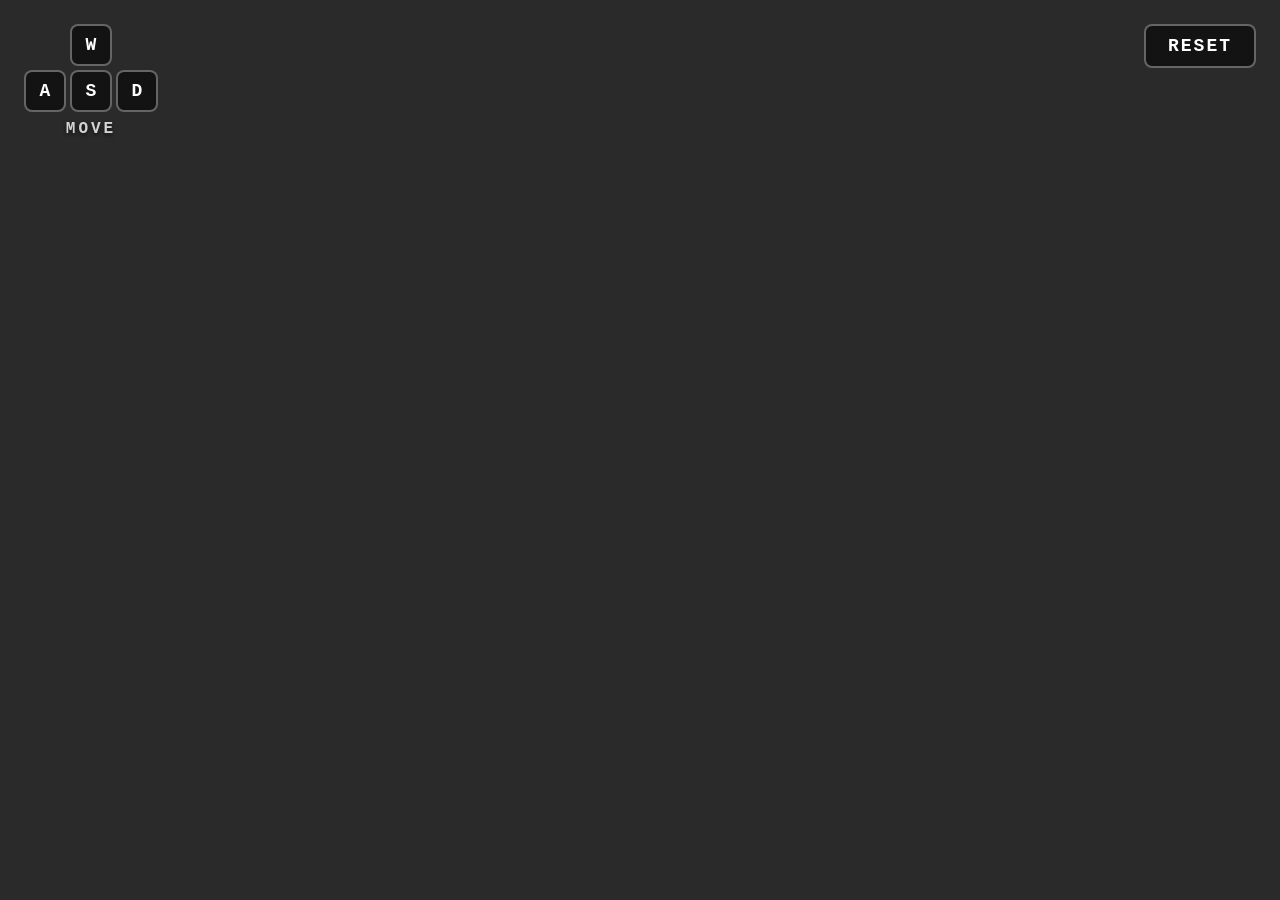
<file: index.html>
<!DOCTYPE html>
<html lang="es">

<head>
    <meta charset="UTF-8">
    <meta http-equiv="refresh" content="0; url=web/index.html">
    <title>Infiernos - Redirigiendo...</title>
</head>

<body>
    <p>Redirigiendo al juego... <a href="web/index.html">Haz clic aquí si no se redirige automáticamente</a></p>
</body>

</html>
</file>
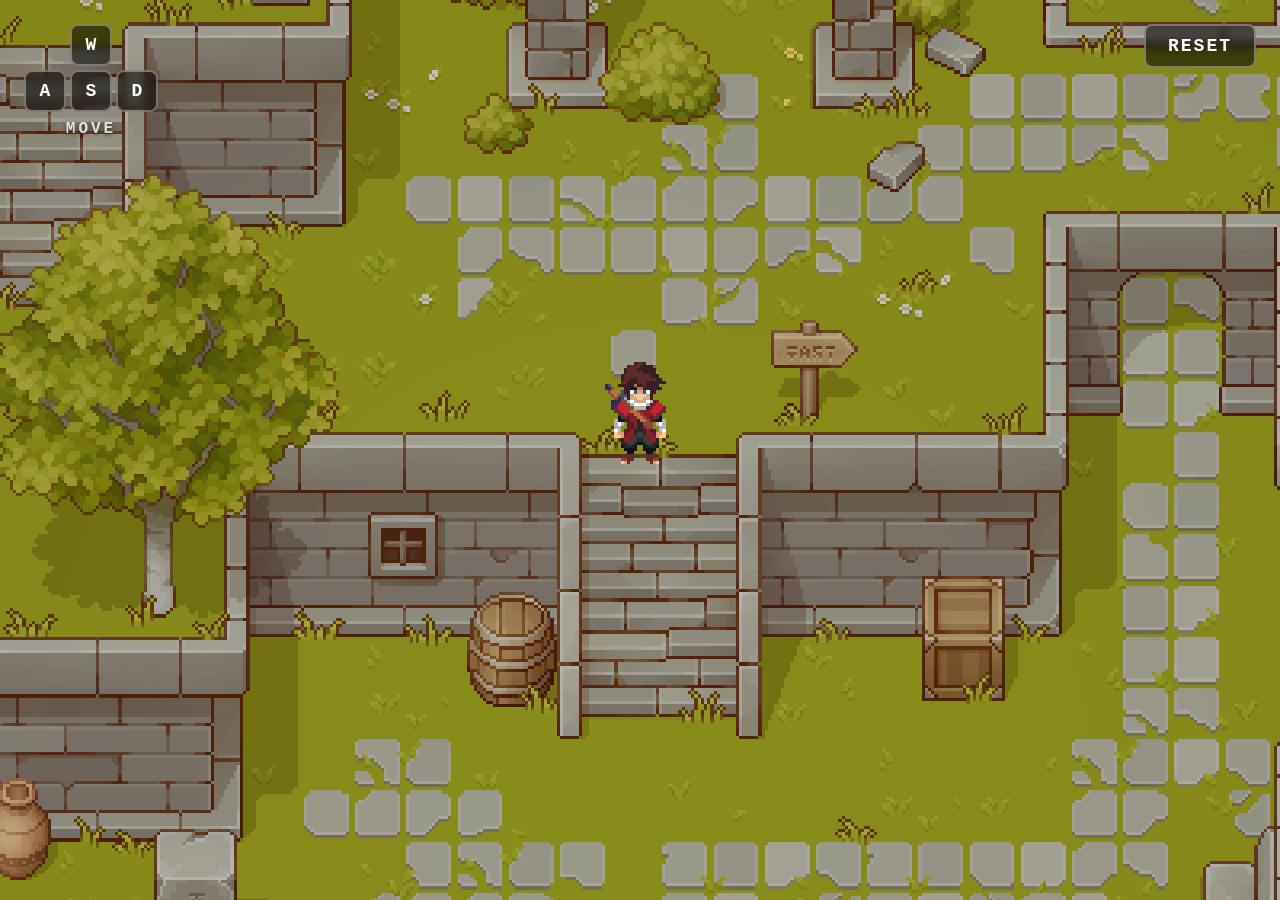
<file: web/index.html>
<!DOCTYPE html>
<html lang="en">

<head>
    <meta charset="UTF-8">
    <meta name="viewport" content="width=device-width, initial-scale=1.0, maximum-scale=1.0, user-scalable=no">
    <meta name="mobile-web-app-capable" content="yes">
    <meta name="apple-mobile-web-app-capable" content="yes">
    <meta name="apple-mobile-web-app-status-bar-style" content="black-translucent">
    <title>Pixel Art Top Down - Web</title>
    <link rel="stylesheet" href="style.css">
</head>

<body>
    <div id="game-container">
        <canvas id="game-canvas" width="1280" height="720"></canvas>
        <div id="ui-layer">
            <div id="controls-hint">
                <div class="keys desktop-only">
                    <span class="key">W</span>
                    <div class="row">
                        <span class="key">A</span>
                        <span class="key">S</span>
                        <span class="key">D</span>
                    </div>
                </div>
                <div class="hint-text desktop-only">MOVE</div>
            </div>
            <button id="reset-button">RESET</button>
        </div>
    </div>

    <!-- Mobile Virtual Controls -->
    <div id="mobile-controls">
        <!-- Virtual Joystick (left) -->
        <div id="joystick-zone">
            <div id="joystick-base">
                <div id="joystick-knob"></div>
            </div>
        </div>
        <!-- Action buttons (right) -->
        <div id="action-buttons">
            <button id="btn-e" class="action-btn">E</button>
        </div>
    </div>

    <!-- Exercise Overlay (funciones 2,3,4) -->
    <div id="exercise-overlay" style="display:none;">
        <div id="exercise-backdrop"></div>
        <div id="exercise-panel">
            <div id="exercise-content-area">
                <div id="exercise-header">Selecciona un ejercicio para resolver</div>
                <div id="exercise-list"></div>
                <div id="exercise-active" style="display:none;">
                    <div id="exercise-question"></div>
                    <div id="exercise-input-row">
                        <input type="text" id="exercise-answer" placeholder="Escribe tu respuesta..." autocomplete="off"
                            inputmode="text" />
                        <button id="exercise-submit">✓</button>
                    </div>
                    <div id="exercise-feedback"></div>
                    <button id="exercise-back">← Volver a ejercicios</button>
                </div>
                <button id="exercise-close">Toca para cerrar</button>
            </div>
        </div>
    </div>

    <!-- Función 6 Exercise Overlay (Fracciones) -->
    <div id="exercise6-overlay" style="display:none;">
        <div id="exercise6-panel">
            <div id="ex6-header">
                <span>⚗️ Fracciones Algebraicas</span>
                <button id="ex6-close">✕ Cerrar</button>
            </div>
            <!-- List view -->
            <div id="ex6-list-view">
                <div id="ex6-categories"></div>
            </div>
            <!-- Active exercise view -->
            <div id="ex6-active-view" style="display:none;">
                <div id="ex6-question"></div>
                <div id="ex6-input-row">
                    <input type="text" id="ex6-answer" placeholder="Tu respuesta..." autocomplete="off"
                        inputmode="text" />
                    <button id="ex6-submit">✓</button>
                </div>
                <div id="ex6-feedback"></div>
                <button id="ex6-back">← Volver</button>
            </div>
        </div>
    </div>

    <!-- Credits Overlay -->
    <div id="credits-overlay" style="display:none;">
        <div id="credits-inner"></div>
        <button id="credits-return-btn" onclick="returnToLimbo()">🏠 Volver al Limbo</button>
    </div>

    <script>localStorage.clear(); console.log('localStorage cleared!');</script>
    <script src="script.js?v=4001"></script>
</body>

</html>
</file>
<file: web/style.css>
:root {
    --bg-color: #2a2a2a;
    --ui-text: #ffffff;
    --key-bg: rgba(0, 0, 0, 0.55);
    --border-color: rgba(255, 255, 255, 0.35);
}

* {
    margin: 0;
    padding: 0;
    box-sizing: border-box;
}

body,
html {
    width: 100%;
    height: 100%;
    background-color: var(--bg-color);
    font-family: 'Courier New', Courier, monospace;
    overflow: hidden;
}

#game-container {
    position: fixed;
    top: 0;
    left: 0;
    width: 100vw;
    height: 100vh;
}

canvas {
    display: block;
    width: 100%;
    height: 100%;
    image-rendering: pixelated;
    image-rendering: crisp-edges;
}

#ui-layer {
    position: fixed;
    top: 0;
    left: 0;
    width: 100vw;
    height: 100vh;
    pointer-events: none;
    padding: 24px;
    display: flex;
    justify-content: space-between;
    align-items: flex-start;
    z-index: 10;
}

/* Controls Hint UI (Top Left) */
#controls-hint {
    display: flex;
    flex-direction: column;
    align-items: center;
    gap: 8px;
}

.keys {
    display: flex;
    flex-direction: column;
    align-items: center;
    gap: 4px;
}

.row {
    display: flex;
    gap: 4px;
}

.key {
    pointer-events: auto;
    display: flex;
    justify-content: center;
    align-items: center;
    width: 42px;
    height: 42px;
    background-color: var(--key-bg);
    border: 2px solid var(--border-color);
    border-radius: 8px;
    color: var(--ui-text);
    font-weight: bold;
    font-size: 18px;
    user-select: none;
    cursor: pointer;
    transition: background-color 0.15s, transform 0.1s;
    backdrop-filter: blur(4px);
}

.key:hover {
    background-color: rgba(255, 255, 255, 0.15);
}

.key:active,
.key.active {
    transform: scale(0.9);
    background-color: rgba(255, 255, 255, 0.25);
}

.hint-text {
    color: var(--ui-text);
    font-size: 16px;
    font-weight: bold;
    letter-spacing: 3px;
    text-shadow: 0 2px 4px rgba(0, 0, 0, 0.8);
    opacity: 0.8;
}

/* Reset Button UI (Top Right) */
#reset-button {
    pointer-events: auto;
    background-color: var(--key-bg);
    border: 2px solid var(--border-color);
    border-radius: 8px;
    color: var(--ui-text);
    padding: 10px 22px;
    font-family: inherit;
    font-size: 18px;
    font-weight: bold;
    cursor: pointer;
    transition: background-color 0.2s, transform 0.1s;
    letter-spacing: 2px;
    backdrop-filter: blur(4px);
}

#reset-button:hover {
    background-color: rgba(255, 255, 255, 0.15);
}

#reset-button:active {
    transform: scale(0.95);
    background-color: rgba(255, 255, 255, 0.25);
}

/* ==================== EXERCISE OVERLAY ==================== */
#exercise-overlay {
    position: fixed;
    top: 0;
    left: 0;
    width: 100vw;
    height: 100vh;
    z-index: 100;
    font-family: 'Courier New', Courier, monospace;
}

#exercise-backdrop {
    position: absolute;
    top: 0;
    left: 0;
    width: 100%;
    height: 100%;
    background: rgba(0, 0, 0, 0.80);
    backdrop-filter: blur(6px);
}

#exercise-panel {
    position: relative;
    max-width: 960px;
    height: 780px;
    margin: 5vh auto;
    background-size: 100% 100%;
    background-repeat: no-repeat;
    background-position: center;
    border: none;
    border-radius: 0;
    overflow: hidden;
    /* Hide overflow of the panel itself */
    animation: exerciseSlideIn 0.4s ease-out;
    image-rendering: pixelated;
}

/* The scrollable area strictly inside the frame's canvas */
#exercise-content-area {
    position: absolute;
    /* Defaults - will be overridden by difficulty classes */
    top: 80px;
    bottom: 55px;
    left: 65px;
    right: 65px;
    overflow-y: auto;
    padding-right: 15px;
    /* space for scrollbar */
    padding-left: 5px;
}

/* Difficulty-specific backgrounds and content boundaries */
#exercise-panel.diff-easy {
    background-image: url('assets/fondoejercicios/easy.png');
}

#exercise-panel.diff-easy #exercise-content-area {
    top: 247px;
    bottom: 146px;
    left: 192px;
    right: 192px;
}

#exercise-panel.diff-easy #exercise-question,
#exercise-panel.diff-easy #exercise-answer,
#exercise-panel.diff-easy .btn {
    color: #3a2e15;
    border-color: #8b7340;
}

#exercise-panel.diff-medium {
    background-image: url('assets/fondoejercicios/medium.png');
}

#exercise-panel.diff-medium #exercise-content-area {
    top: 202px;
    bottom: 115px;
    left: 115px;
    right: 115px;
}

#exercise-panel.diff-hard {
    background-image: url('assets/fondoejercicios/hard.png');
}

#exercise-panel.diff-hard #exercise-content-area {
    top: 202px;
    bottom: 126px;
    left: 134px;
    right: 134px;
}

/* Pixel-art scrollbar */
#exercise-content-area::-webkit-scrollbar {
    width: 12px;
}

#exercise-content-area::-webkit-scrollbar-track {
    background: rgba(0, 0, 0, 0.4);
    border: 2px solid rgba(255, 255, 255, 0.1);
}

#exercise-content-area::-webkit-scrollbar-thumb {
    background: linear-gradient(180deg, #8b7340 0%, #c9a84c 40%, #8b7340 100%);
    border: 2px solid #5a4a2a;
    image-rendering: auto;
}

#exercise-content-area::-webkit-scrollbar-thumb:hover {
    background: linear-gradient(180deg, #c9a84c 0%, #ffe08a 40%, #c9a84c 100%);
}

.diff-medium #exercise-content-area::-webkit-scrollbar-thumb {
    background: linear-gradient(180deg, #3a3a3a 0%, #666 40%, #3a3a3a 100%);
    border-color: #222;
}

.diff-medium #exercise-content-area::-webkit-scrollbar-thumb:hover {
    background: linear-gradient(180deg, #555 0%, #888 40%, #555 100%);
}

.diff-hard #exercise-content-area::-webkit-scrollbar-thumb {
    background: linear-gradient(180deg, #5a1a1a 0%, #aa3333 40%, #5a1a1a 100%);
    border-color: #330a0a;
}

.diff-hard #exercise-content-area::-webkit-scrollbar-thumb:hover {
    background: linear-gradient(180deg, #aa3333 0%, #dd5555 40%, #aa3333 100%);
}

/* Firefox scrollbar */
#exercise-content-area {
    scrollbar-width: thin;
    scrollbar-color: #8b7340 rgba(0, 0, 0, 0.3);
}

.diff-medium #exercise-content-area {
    scrollbar-color: #555 rgba(0, 0, 0, 0.3);
}

.diff-hard #exercise-content-area {
    scrollbar-color: #aa3333 rgba(0, 0, 0, 0.3);
}

@keyframes exerciseSlideIn {
    from {
        opacity: 0;
        transform: translateY(30px);
    }

    to {
        opacity: 1;
        transform: translateY(0);
    }
}

#exercise-header {
    display: none;
    /* Title is baked into the background images */
}

#exercise-list {
    display: grid;
    grid-template-columns: 1fr 1fr;
    gap: 10px;
}

.exercise-card {
    background: rgba(0, 0, 0, 0.45);
    border: 1px solid rgba(255, 255, 255, 0.15);
    border-radius: 4px;
    padding: 12px 14px;
    cursor: pointer;
    transition: all 0.2s;
    color: #ddd;
    font-size: 13px;
    line-height: 1.5;
}

/* Easy theme cards */
.diff-easy .exercise-card {
    background: rgba(80, 60, 20, 0.45);
    border-color: rgba(200, 170, 80, 0.25);
    color: #3a2e15;
}

.diff-easy .exercise-card:hover {
    background: rgba(200, 170, 80, 0.35);
    border-color: rgba(200, 170, 80, 0.6);
    transform: translateY(-2px);
    box-shadow: 0 4px 12px rgba(200, 170, 80, 0.2);
}

.diff-easy .exercise-card .card-number {
    color: #8b7340;
}

/* Medium theme cards */
.diff-medium .exercise-card {
    background: rgba(255, 255, 255, 0.06);
    border-color: rgba(150, 150, 150, 0.25);
}

.diff-medium .exercise-card:hover {
    background: rgba(150, 150, 150, 0.15);
    border-color: rgba(180, 180, 180, 0.4);
    transform: translateY(-2px);
    box-shadow: 0 4px 12px rgba(150, 150, 150, 0.1);
}

.diff-medium .exercise-card .card-number {
    color: #999;
}

/* Hard theme cards */
.diff-hard .exercise-card {
    background: rgba(100, 20, 10, 0.35);
    border-color: rgba(200, 50, 30, 0.25);
}

.diff-hard .exercise-card:hover {
    background: rgba(200, 50, 30, 0.25);
    border-color: rgba(255, 80, 50, 0.5);
    transform: translateY(-2px);
    box-shadow: 0 4px 12px rgba(200, 50, 30, 0.2);
}

.diff-hard .exercise-card .card-number {
    color: #cc5533;
}

.exercise-card.solved {
    border-color: rgba(80, 250, 123, 0.4);
    background: rgba(80, 250, 123, 0.1);
}

.exercise-card.solved .card-number {
    color: #50fa7b;
}

#exercise-active {
    text-align: center;
}

#exercise-question {
    color: #fff;
    font-size: 20px;
    font-weight: bold;
    margin: 20px 0 24px;
    padding: 20px;
    background: rgba(255, 255, 255, 0.05);
    border-radius: 8px;
    border: 1px solid rgba(255, 255, 255, 0.1);
    line-height: 1.6;
}

#exercise-input-row {
    display: flex;
    gap: 10px;
    justify-content: center;
    margin-bottom: 16px;
}

#exercise-answer {
    background: rgba(255, 255, 255, 0.08);
    border: 2px solid rgba(255, 255, 255, 0.2);
    border-radius: 8px;
    color: #fff;
    font-family: 'Courier New', monospace;
    font-size: 16px;
    padding: 10px 16px;
    width: 320px;
    outline: none;
    transition: border-color 0.2s;
}

#exercise-answer:focus {
    border-color: #ffd866;
    box-shadow: 0 0 10px rgba(255, 216, 102, 0.2);
}

#exercise-submit {
    background: rgba(255, 216, 102, 0.2);
    border: 2px solid #ffd866;
    border-radius: 8px;
    color: #ffd866;
    font-size: 20px;
    font-weight: bold;
    padding: 8px 18px;
    cursor: pointer;
    transition: all 0.2s;
}

#exercise-submit:hover {
    background: rgba(255, 216, 102, 0.35);
}

#exercise-feedback {
    font-size: 16px;
    font-weight: bold;
    min-height: 40px;
    display: flex;
    align-items: center;
    justify-content: center;
    gap: 8px;
    margin: 10px 0;
    transition: all 0.3s;
}

#exercise-feedback.correct {
    color: #50fa7b;
    animation: feedbackPop 0.4s ease-out;
}

#exercise-feedback.incorrect {
    color: #ff5555;
    animation: feedbackShake 0.5s ease-out;
}

@keyframes feedbackPop {
    0% {
        transform: scale(0.8);
        opacity: 0;
    }

    50% {
        transform: scale(1.1);
    }

    100% {
        transform: scale(1);
        opacity: 1;
    }
}

@keyframes feedbackShake {

    0%,
    100% {
        transform: translateX(0);
    }

    15% {
        transform: translateX(-12px);
    }

    30% {
        transform: translateX(10px);
    }

    45% {
        transform: translateX(-8px);
    }

    60% {
        transform: translateX(6px);
    }

    75% {
        transform: translateX(-3px);
    }
}

#exercise-back {
    background: none;
    border: 1px solid rgba(255, 255, 255, 0.2);
    border-radius: 6px;
    color: #aaa;
    font-family: inherit;
    font-size: 12px;
    padding: 8px 16px;
    cursor: pointer;
    margin-top: 10px;
    transition: all 0.2s;
}

#exercise-back:hover {
    color: #fff;
    border-color: rgba(255, 255, 255, 0.4);
}

#exercise-close {
    display: block;
    margin: 20px auto 0;
    background: none;
    border: none;
    color: rgba(150, 150, 150, 0.7);
    font-family: inherit;
    font-size: 11px;
    cursor: pointer;
    transition: color 0.2s;
}

#exercise-close:hover {
    color: #fff;
}

#exercise-answer.input-correct {
    border-color: #50fa7b;
    background: rgba(80, 250, 123, 0.15);
}

#exercise-answer.input-incorrect {
    border-color: #ff5555;
    background: rgba(255, 85, 85, 0.15);
    animation: feedbackShake 0.5s ease-out;
}

/* ==================== EASY THEME ACTIVE VIEW OVERRIDES ==================== */
/* Make text black to contrast with the light parchment background */
.diff-easy #exercise-question {
    color: #111;
    background: rgba(0, 0, 0, 0.05);
    border-color: rgba(0, 0, 0, 0.2);
}

.diff-easy #exercise-answer {
    color: #000;
    border-color: rgba(0, 0, 0, 0.3);
    background: rgba(255, 255, 255, 0.5);
    font-weight: bold;
}

.diff-easy #exercise-answer:focus {
    border-color: #000;
    box-shadow: 0 0 10px rgba(0, 0, 0, 0.2);
    background: rgba(255, 255, 255, 0.8);
}

.diff-easy #exercise-submit {
    color: #111;
    border-color: #333;
    background: rgba(0, 0, 0, 0.05);
}

.diff-easy #exercise-submit:hover {
    background: rgba(0, 0, 0, 0.15);
}

.diff-easy #exercise-back {
    color: #333;
    border-color: rgba(0, 0, 0, 0.3);
    font-weight: bold;
}

.diff-easy #exercise-back:hover {
    color: #000;
    border-color: #000;
}

.diff-easy #exercise-feedback.correct {
    color: #168a35;
    /* Darker green for visibility */
}

.diff-easy #exercise-feedback.incorrect {
    color: #cc0000;
    /* Darker red for visibility */
}

/* ==================== FUNCIÓN 6 OVERLAY ==================== */
#exercise6-overlay {
    position: fixed;
    top: 0;
    left: 0;
    width: 100vw;
    height: 100vh;
    z-index: 200;
    display: none;
    align-items: center;
    justify-content: center;
    background: rgba(0, 0, 0, 0.85);
    backdrop-filter: blur(8px);
    font-family: 'Courier New', Courier, monospace;
}

#exercise6-panel {
    background: linear-gradient(160deg, #1a1a2e 0%, #16213e 50%, #0f3460 100%);
    background-image: url('/assets/fondo/fondo6.png');
    background-size: cover;
    background-position: center;
    background-repeat: no-repeat;
    border: 2px solid rgba(230, 180, 60, 0.5);
    border-radius: 12px;
    width: 720px;
    max-height: 85vh;
    display: flex;
    flex-direction: column;
    box-shadow: 0 0 40px rgba(230, 180, 60, 0.15), 0 0 80px rgba(0, 0, 0, 0.6);
    animation: ex6SlideIn 0.35s ease-out;
    overflow: hidden;
}

@keyframes ex6SlideIn {
    from {
        opacity: 0;
        transform: translateY(24px) scale(0.97);
    }

    to {
        opacity: 1;
        transform: translateY(0) scale(1);
    }
}

#ex6-header {
    display: flex;
    justify-content: space-between;
    align-items: center;
    padding: 16px 24px;
    border-bottom: 1px solid rgba(230, 180, 60, 0.25);
    font-size: 18px;
    font-weight: bold;
    color: #e6b43c;
    background: rgba(0, 0, 0, 0.6);
    backdrop-filter: blur(6px);
    letter-spacing: 1px;
    flex-shrink: 0;
}

#ex6-close {
    background: none;
    border: 1px solid rgba(230, 180, 60, 0.4);
    border-radius: 6px;
    color: rgba(230, 180, 60, 0.7);
    font-family: inherit;
    font-size: 13px;
    padding: 6px 14px;
    cursor: pointer;
    transition: all 0.2s;
}

#ex6-close:hover {
    background: rgba(230, 180, 60, 0.15);
    color: #e6b43c;
}

#ex6-list-view {
    padding: 20px 24px;
    overflow-y: auto;
    flex: 1;
    background: rgba(0, 0, 0, 0.5);
}

#ex6-list-view::-webkit-scrollbar {
    width: 8px;
}

#ex6-list-view::-webkit-scrollbar-track {
    background: rgba(0, 0, 0, 0.3);
}

#ex6-list-view::-webkit-scrollbar-thumb {
    background: rgba(230, 180, 60, 0.4);
    border-radius: 4px;
}

.ex6-section {
    margin-bottom: 22px;
}

.ex6-section h3 {
    color: #e6b43c;
    font-size: 13px;
    letter-spacing: 2px;
    text-transform: uppercase;
    margin-bottom: 10px;
    padding-bottom: 5px;
    border-bottom: 1px solid rgba(230, 180, 60, 0.2);
}

.ex6-card {
    display: flex;
    align-items: center;
    gap: 12px;
    padding: 12px 16px;
    margin-bottom: 8px;
    background: rgba(255, 255, 255, 0.04);
    border: 1px solid rgba(255, 255, 255, 0.1);
    border-radius: 8px;
    cursor: pointer;
    transition: all 0.18s;
    color: #ccc;
}

.ex6-card:hover {
    background: rgba(230, 180, 60, 0.12);
    border-color: rgba(230, 180, 60, 0.4);
    transform: translateX(4px);
}

.ex6-card.ex6-solved {
    border-color: rgba(80, 250, 123, 0.35);
    background: rgba(80, 250, 123, 0.07);
}

.ex6-num {
    font-size: 14px;
    color: #e6b43c;
    min-width: 30px;
    font-weight: bold;
}

.ex6-card.ex6-solved .ex6-num {
    color: #50fa7b;
}

.ex6-q {
    font-size: 15px;
    font-weight: bold;
}

#ex6-active-view {
    padding: 24px 28px;
    text-align: center;
    flex: 1;
    display: flex;
    flex-direction: column;
    align-items: center;
    justify-content: center;
}

#ex6-question {
    font-size: 22px;
    font-weight: bold;
    color: #fff;
    background: rgba(255, 255, 255, 0.05);
    border: 1px solid rgba(230, 180, 60, 0.25);
    border-radius: 10px;
    padding: 22px 28px;
    margin-bottom: 22px;
    width: 100%;
}

#ex6-input-row {
    display: flex;
    gap: 10px;
    justify-content: center;
    margin-bottom: 14px;
}

#ex6-answer {
    background: rgba(255, 255, 255, 0.07);
    border: 2px solid rgba(230, 180, 60, 0.35);
    border-radius: 8px;
    color: #fff;
    font-family: 'Courier New', monospace;
    font-size: 16px;
    padding: 10px 18px;
    width: 360px;
    outline: none;
    transition: border-color 0.2s, box-shadow 0.2s;
}

#ex6-answer:focus {
    border-color: #e6b43c;
    box-shadow: 0 0 12px rgba(230, 180, 60, 0.2);
}

#ex6-answer.input-correct {
    border-color: #50fa7b;
    background: rgba(80, 250, 123, 0.12);
}

#ex6-answer.input-incorrect {
    border-color: #ff5555;
    background: rgba(255, 85, 85, 0.12);
    animation: feedbackShake 0.5s ease-out;
}

#ex6-submit {
    background: rgba(230, 180, 60, 0.2);
    border: 2px solid #e6b43c;
    border-radius: 8px;
    color: #e6b43c;
    font-size: 20px;
    font-weight: bold;
    padding: 8px 18px;
    cursor: pointer;
    transition: all 0.2s;
}

#ex6-submit:hover {
    background: rgba(230, 180, 60, 0.35);
}

#ex6-feedback {
    font-size: 16px;
    font-weight: bold;
    min-height: 38px;
    display: flex;
    align-items: center;
    justify-content: center;
    margin: 8px 0;
}

#ex6-feedback.correct {
    color: #50fa7b;
    animation: feedbackPop 0.4s ease-out;
}

#ex6-feedback.incorrect {
    color: #ff5555;
    animation: feedbackShake 0.5s ease-out;
}

#ex6-back {
    background: none;
    border: 1px solid rgba(255, 255, 255, 0.18);
    border-radius: 6px;
    color: #888;
    font-family: inherit;
    font-size: 12px;
    padding: 8px 18px;
    cursor: pointer;
    margin-top: 8px;
    transition: all 0.2s;
}

#ex6-back:hover {
    color: #fff;
    border-color: rgba(255, 255, 255, 0.4);
}

/* ==================== CRÉDITOS ==================== */
#credits-overlay {
    position: fixed;
    top: 0;
    left: 0;
    width: 100vw;
    height: 100vh;
    z-index: 300;
    background: #000;
    display: none;
    align-items: flex-end;
    justify-content: center;
    overflow: hidden;
    font-family: 'Georgia', 'Times New Roman', serif;
}

#credits-inner {
    position: absolute;
    bottom: 0;
    width: 100%;
    max-width: 700px;
    left: 50%;
    transform: translateX(-50%);
    text-align: center;
    padding: 0 40px;
    will-change: transform;
}

.credits-title {
    font-size: 34px;
    font-weight: bold;
    color: #e6b43c;
    letter-spacing: 3px;
    margin: 30px 0 12px;
    text-shadow: 0 0 20px rgba(230, 180, 60, 0.5);
}

.credits-section {
    font-size: 20px;
    font-weight: bold;
    color: #fff;
    letter-spacing: 4px;
    text-transform: uppercase;
    margin: 16px 0 6px;
}

.credits-sub {
    font-size: 14px;
    color: #aaa;
    letter-spacing: 2px;
    margin-bottom: 8px;
}

.credits-stars {
    font-size: 18px;
    color: #e6b43c;
    margin: 20px 0;
    letter-spacing: 8px;
    text-shadow: 0 0 10px rgba(230, 180, 60, 0.4);
}

.credits-role {
    font-size: 13px;
    color: #888;
    letter-spacing: 2px;
    text-transform: uppercase;
    margin-top: 18px;
}

.credits-name {
    font-size: 17px;
    color: #ddd;
    font-style: italic;
    margin-bottom: 4px;
}

.credits-quote {
    font-size: 16px;
    color: #c8a96e;
    font-style: italic;
    line-height: 1.7;
}

.credits-fin {
    font-size: 28px;
    font-weight: bold;
    letter-spacing: 6px;
    color: #e6b43c;
    margin: 24px 0;
    text-shadow: 0 0 20px rgba(230, 180, 60, 0.6);
}

.credits-blank {
    height: 28px;
}

#credits-return-btn {
    position: fixed;
    bottom: 60px;
    left: 50%;
    transform: translateX(-50%);
    background: linear-gradient(135deg, #e6b43c, #c8922a);
    border: none;
    border-radius: 10px;
    color: #1a1a1a;
    font-family: 'Courier New', Courier, monospace;
    font-size: 18px;
    font-weight: bold;
    padding: 16px 40px;
    cursor: pointer;
    letter-spacing: 2px;
    box-shadow: 0 0 30px rgba(230, 180, 60, 0.5);
    animation: btnPulse 1.8s ease-in-out infinite;
    transition: transform 0.15s, box-shadow 0.15s;
}

#credits-return-btn:hover {
    transform: translateX(-50%) scale(1.06);
    box-shadow: 0 0 50px rgba(230, 180, 60, 0.7);
}

@keyframes btnPulse {

    0%,
    100% {
        box-shadow: 0 0 30px rgba(230, 180, 60, 0.5);
    }

    50% {
        box-shadow: 0 0 55px rgba(230, 180, 60, 0.9);
    }
}

/* ==================== MOBILE VIRTUAL CONTROLS ==================== */
#mobile-controls {
    display: none;
    position: fixed;
    top: 0;
    left: 0;
    width: 100vw;
    height: 100vh;
    z-index: 50;
    pointer-events: none;
}

#mobile-controls.visible {
    display: block;
}

/* --- Floating Joystick (appears on touch) --- */
#joystick-zone {
    position: absolute;
    top: 0;
    left: 0;
    width: 60%;
    height: 100%;
    pointer-events: auto;
    touch-action: none;
    -webkit-tap-highlight-color: transparent;
}

#joystick-base {
    width: 110px;
    height: 110px;
    border-radius: 50%;
    background: rgba(255, 255, 255, 0.06);
    border: 2px solid rgba(255, 255, 255, 0.15);
    position: absolute;
    display: none;
    /* hidden until touch starts */
    pointer-events: none;
    backdrop-filter: blur(2px);
    transform: translate(-50%, -50%);
}

#joystick-base.active {
    display: block;
}

#joystick-knob {
    width: 46px;
    height: 46px;
    border-radius: 50%;
    background: radial-gradient(circle at 38% 32%, rgba(255, 255, 255, 0.5), rgba(255, 255, 255, 0.15));
    border: 2.5px solid rgba(255, 255, 255, 0.45);
    position: absolute;
    left: 50%;
    top: 50%;
    transform: translate(-50%, -50%);
    pointer-events: none;
    box-shadow: 0 0 20px rgba(255, 255, 255, 0.15), inset 0 0 8px rgba(255, 255, 255, 0.1);
    transition: none;
}

/* --- Action Button E (fixed bottom-right) --- */
#action-buttons {
    position: absolute;
    bottom: 28px;
    right: 20px;
    pointer-events: auto;
    touch-action: none;
    -webkit-tap-highlight-color: transparent;
}

.action-btn {
    width: 60px;
    height: 60px;
    border-radius: 50%;
    background: rgba(255, 216, 102, 0.12);
    border: 2.5px solid rgba(255, 216, 102, 0.45);
    color: #ffd866;
    font-family: 'Courier New', Courier, monospace;
    font-size: 20px;
    font-weight: bold;
    cursor: pointer;
    display: flex;
    align-items: center;
    justify-content: center;
    backdrop-filter: blur(4px);
    transition: background 0.12s, transform 0.08s;
    box-shadow: 0 0 18px rgba(255, 216, 102, 0.08);
    -webkit-tap-highlight-color: transparent;
    user-select: none;
}

.action-btn:active,
.action-btn.pressed {
    background: rgba(255, 216, 102, 0.4);
    transform: scale(0.88);
    box-shadow: 0 0 30px rgba(255, 216, 102, 0.35);
}

/* ==================== RESPONSIVE MOBILE ==================== */
@media (max-width: 900px),
(max-height: 500px) and (orientation: landscape) {

    /* Hide desktop-only UI */
    .desktop-only {
        display: none !important;
    }

    /* Smaller reset button */
    #reset-button {
        font-size: 12px;
        padding: 6px 12px;
    }

    /* UI layer */
    #ui-layer {
        padding: 10px;
    }

    /* ---- Exercise Overlay ---- */
    #exercise-panel {
        max-width: 95vw;
        height: auto;
        max-height: 85vh;
        margin: 2vh auto;
    }

    #exercise-panel.diff-easy #exercise-content-area,
    #exercise-panel.diff-medium #exercise-content-area,
    #exercise-panel.diff-hard #exercise-content-area {
        top: 120px;
        bottom: 80px;
        left: 30px;
        right: 30px;
    }

    #exercise-list {
        grid-template-columns: 1fr;
        gap: 8px;
    }

    .exercise-card {
        font-size: 12px;
        padding: 10px;
    }

    #exercise-question {
        font-size: 15px;
        padding: 14px;
        margin: 12px 0 16px;
    }

    #exercise-input-row {
        flex-direction: column;
        align-items: center;
    }

    #exercise-answer {
        width: 100%;
        max-width: 300px;
        font-size: 16px;
        /* prevents iOS zoom */
    }

    /* ---- Function 6 Overlay ---- */
    #exercise6-panel {
        width: 95vw;
        max-height: 80vh;
    }

    #ex6-header {
        padding: 12px 16px;
        font-size: 14px;
    }

    #ex6-list-view {
        padding: 12px 16px;
    }

    .ex6-card {
        padding: 10px 12px;
        gap: 8px;
    }

    .ex6-q {
        font-size: 13px;
    }

    #ex6-active-view {
        padding: 16px;
    }

    #ex6-question {
        font-size: 16px;
        padding: 16px;
        margin-bottom: 16px;
    }

    #ex6-answer {
        width: 100%;
        max-width: 300px;
        font-size: 16px;
    }

    #ex6-input-row {
        flex-direction: column;
        align-items: center;
    }

    /* ---- Credits ---- */
    #credits-inner {
        max-width: 90vw;
        padding: 0 16px;
    }

    .credits-title {
        font-size: 22px;
    }

    .credits-section {
        font-size: 16px;
    }

    .credits-sub {
        font-size: 12px;
    }

    .credits-quote {
        font-size: 13px;
    }

    .credits-fin {
        font-size: 20px;
    }

    #credits-return-btn {
        font-size: 14px;
        padding: 12px 28px;
        bottom: 40px;
    }
}

/* Extra small screens */
@media (max-width: 480px) {
    #exercise-panel {
        margin: 1vh auto;
    }

    #exercise-panel.diff-easy #exercise-content-area,
    #exercise-panel.diff-medium #exercise-content-area,
    #exercise-panel.diff-hard #exercise-content-area {
        top: 80px;
        bottom: 50px;
        left: 15px;
        right: 15px;
    }

    #exercise-question {
        font-size: 13px;
        padding: 10px;
    }

    #exercise-answer {
        max-width: 100%;
    }

    .exercise-card {
        font-size: 11px;
        padding: 8px;
    }

    #ex6-question {
        font-size: 14px;
        padding: 12px;
    }
}
</file>
